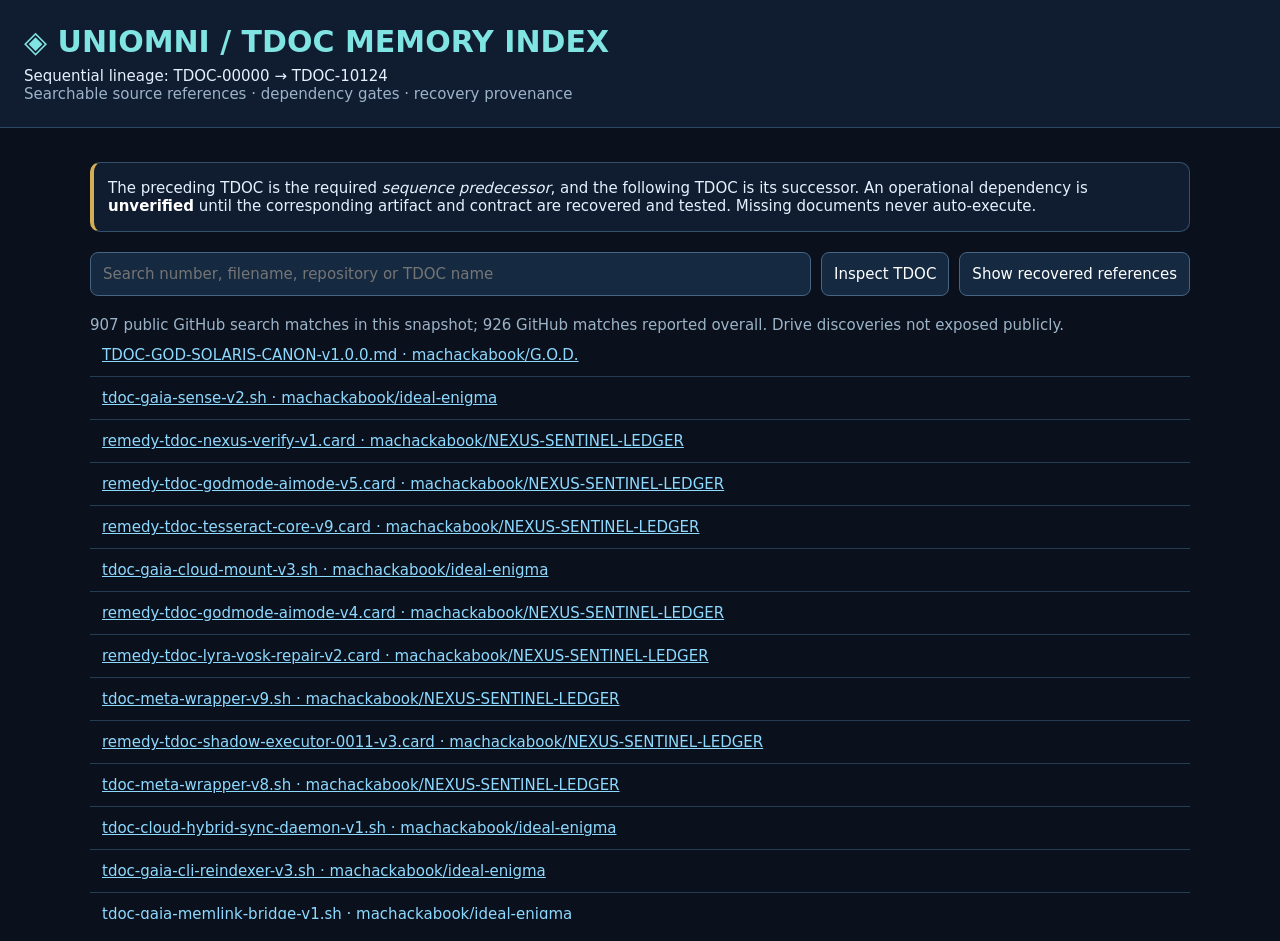
<file: tdoc-index/index.html>
<!doctype html><html lang="en"><head><meta charset="utf-8"><meta name="viewport" content="width=device-width,initial-scale=1"><title>UNIOMNI · TDOC Index</title><style>
:root{color-scheme:dark}body{font:15px system-ui;background:#0a101c;color:#e4f1ff;margin:0}header{padding:24px;background:#101c30;border-bottom:1px solid #2b4964}h1{margin:0 0 8px;color:#80e5e2}main{max-width:1100px;margin:auto;padding:22px}.muted{color:#9cb3c8}.controls{display:flex;flex-wrap:wrap;gap:10px;margin:20px 0}input,button{font:inherit;background:#152940;color:#fff;border:1px solid #476582;border-radius:8px;padding:12px}input{flex:1;min-width:200px}button{cursor:pointer}button:hover,a:hover{color:#8ef3e8}.card{border:1px solid #34516c;border-radius:10px;padding:16px;margin:12px 0;background:#101d30}a{color:#8ed9ff;overflow-wrap:anywhere}.tag{font-size:12px;color:#c1d1df}#results{max-height:65vh;overflow:auto}.row{padding:12px;border-bottom:1px solid #253d52}strong{color:#fff}.nav{display:flex;gap:12px;flex-wrap:wrap}.warning{border-left:4px solid #d4ae54;padding-left:14px}
</style></head><body><header><h1>◈ UNIOMNI / TDOC MEMORY INDEX</h1><div>Sequential lineage: TDOC-00000 → TDOC-10124</div><div class="muted">Searchable source references · dependency gates · recovery provenance</div></header><main><div class="card warning">The preceding TDOC is the required <em>sequence predecessor</em>, and the following TDOC is its successor. An operational dependency is <strong>unverified</strong> until the corresponding artifact and contract are recovered and tested. Missing documents never auto-execute.</div><div class="controls"><input id="q" placeholder="Search number, filename, repository or TDOC name" aria-label="Search TDOC"><button id="go">Inspect TDOC</button><button id="all">Show recovered references</button></div><div id="status" class="muted">Loading catalog…</div><section id="detail"></section><section id="results"></section></main><script>
let catalog={records:[]};const $=id=>document.getElementById(id);const escape=s=>String(s).replace(/[&<>"']/g,c=>({'&':'&amp;','<':'&lt;','>':'&gt;','"':'&quot;',"'":'&#39;'}[c]));const number=s=>{const m=String(s).match(/(?:tdoc[-_ ]*)?0*(\d{1,5})$/i);return m?+m[1]:null};const pad=n=>'TDOC-'+String(n).padStart(5,'0');const rx=/(?:^|[^a-z0-9])tdoc[-_ ]*0*(\d{1,6})(?!\d)/ig;
function ids(r){const out=new Set();for(const s of [r.title,r.path]){rx.lastIndex=0;for(const m of s.matchAll(rx)){const n=+m[1];if(n<=10124)out.add(n)}}return [...out]}
function link(r){const a=document.createElement('a');a.href=r.url;a.target='_blank';a.rel='noopener noreferrer';a.textContent=r.title+' · '+r.repository;return a}
function inspect(n){if(!Number.isInteger(n)||n<0||n>10124){$('detail').textContent='Enter a TDOC number from 0 through 10124.';return}history.replaceState(null,'','#tdoc-'+n);const matches=catalog.records.filter(r=>ids(r).includes(n));const div=$('detail');div.replaceChildren();const card=document.createElement('div');card.className='card';card.innerHTML='<h2>'+pad(n)+'</h2><div class="nav"><button id="prev" '+(n===0?'disabled':'')+'>← '+(n?pad(n-1):'START')+'</button><button id="next" '+(n===10124?'disabled':'')+'> '+(n<10124?pad(n+1):'END')+' →</button></div><p><strong>Predecessor:</strong> '+(n?pad(n-1):'none (genesis)')+' · <strong>Successor:</strong> '+(n<10124?pad(n+1):'none (range end)')+'</p><p>Operational dependency: <strong>UNVERIFIED</strong>. '+matches.length+' matching public filename(s). A reference is not proof of a recovered TDOC.</p>';div.append(card);if(n>0)card.querySelector('#prev').onclick=()=>inspect(n-1);if(n<10124)card.querySelector('#next').onclick=()=>inspect(n+1);for(const r of matches){const row=document.createElement('div');row.className='row';row.append(link(r));div.append(row)}}
function show(q){const v=q.toLowerCase();const filtered=catalog.records.filter(r=>(r.title+' '+r.path+' '+r.repository).toLowerCase().includes(v));$('results').replaceChildren();for(const r of filtered.slice(0,200)){const row=document.createElement('div');row.className='row';row.append(link(r));const found=ids(r);if(found.length){const span=document.createElement('span');span.className='tag';span.textContent=' · numeric references: '+found.map(pad).join(', ');row.append(span)}$('results').append(row)}}
$('go').onclick=()=>{const n=number($('q').value.trim());if(n!==null)inspect(n);else show($('q').value.trim())};$('all').onclick=()=>show('');$('q').addEventListener('keydown',e=>{if(e.key==='Enter')$('go').click()});
fetch('./catalog.json').then(r=>{if(!r.ok)throw Error('catalog unavailable');return r.json()}).then(data=>{catalog=data;$('status').textContent=catalog.records.length+' public GitHub search matches in this snapshot; '+catalog.github_search_total+' GitHub matches reported overall. Drive discoveries not exposed publicly.';const h=location.hash.match(/^#tdoc-(\d+)$/);if(h)inspect(+h[1]);else show('')}).catch(e=>$('status').textContent='Catalog load failed: '+e.message);
</script></body></html>
</file>
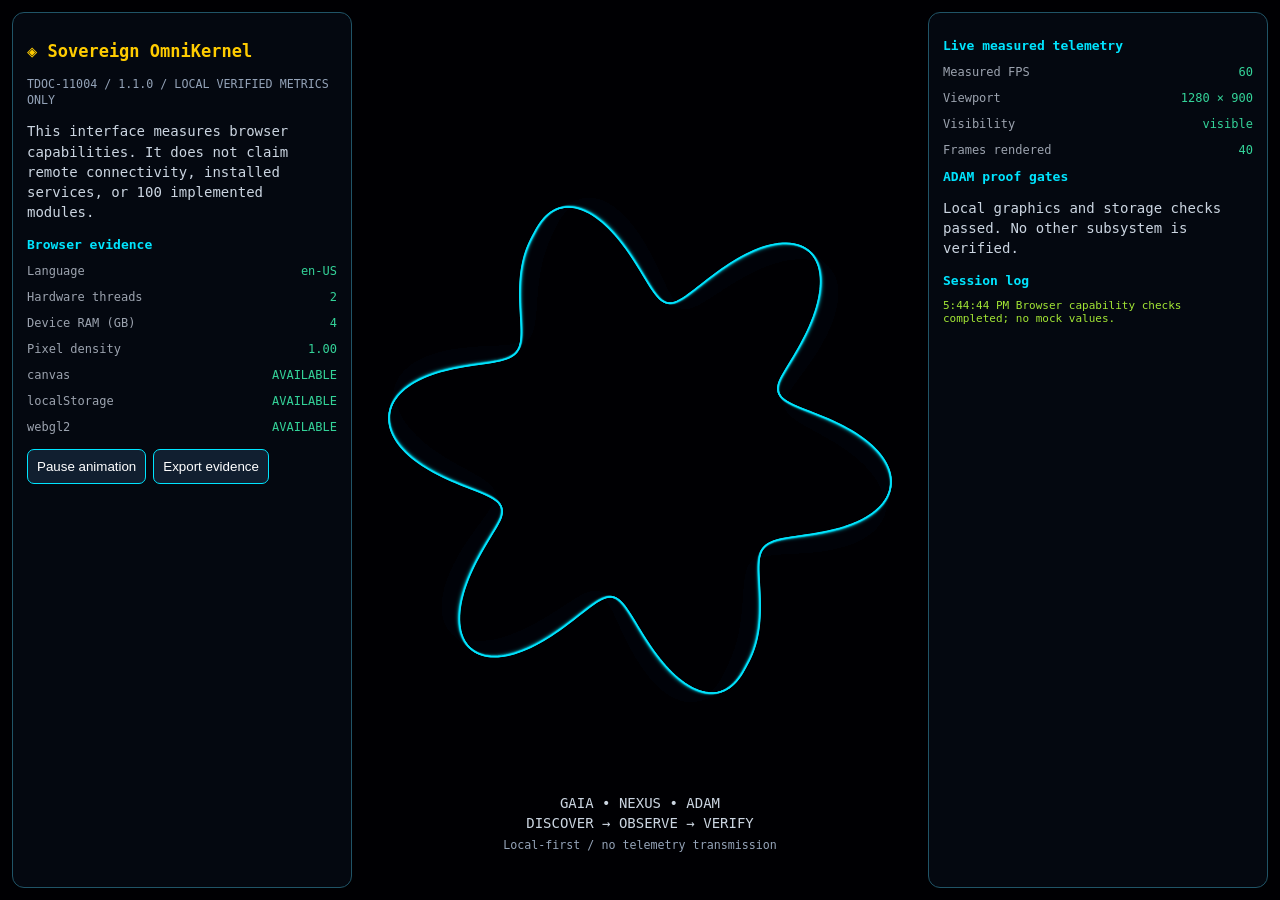
<file: layers/TDOC-11004-OmniKernel-Acode-Canvas.html>
<!DOCTYPE html>
<html lang="en"><head><meta charset="utf-8"><meta name="viewport" content="width=device-width,initial-scale=1">
<title>GAIA // Sovereign OmniKernel - Verified Local Canvas</title>
<style>
:root{color-scheme:dark;--bg:#05050a;--cyan:#00e5ff;--gold:#ffcc00;--purple:#9932cc;--green:#34d399}
*{box-sizing:border-box}html,body{margin:0;min-height:100%;background:var(--bg);color:#e2e8f0;font:14px ui-monospace,monospace}
canvas{position:fixed;inset:0;width:100%;height:100%;z-index:0}main{position:relative;z-index:1;display:grid;grid-template-columns:minmax(240px,340px) minmax(220px,1fr) minmax(240px,340px);gap:12px;padding:12px;min-height:100vh;pointer-events:none}
.panel{background:rgba(5,9,18,.90);border:1px solid #205467;border-radius:12px;padding:14px;pointer-events:auto;overflow:auto;max-height:calc(100vh - 24px)}h1{font-size:17px;color:var(--gold)}h2{font-size:13px;color:var(--cyan)}.value{color:var(--green);overflow-wrap:anywhere}p{line-height:1.45;color:#cbd5e1}dl{display:grid;grid-template-columns:1fr 1fr;gap:12px 4px;font-size:12px}dt{color:#9ca3af}dd{margin:0;text-align:right}.controls{display:flex;gap:7px;flex-wrap:wrap;margin-top:15px}button{background:#111f30;border:1px solid var(--cyan);border-radius:7px;color:white;padding:9px;cursor:pointer}.mid{display:flex;align-items:end;justify-content:center;padding-bottom:20px;text-align:center;color:#9ca3af}small{color:#94a3b8}
@media(max-width:820px){main{grid-template-columns:1fr;align-content:start}.panel{max-height:none}.mid{min-height:30vh;order:-1;align-items:start;padding:16px}canvas{opacity:.8}}
</style></head><body>
<canvas id="field" aria-label="Animated mathematical field"></canvas>
<main><section class="panel"><h1>◈ Sovereign OmniKernel</h1><small>TDOC-11004 / 1.1.0 / LOCAL VERIFIED METRICS ONLY</small><p>This interface measures browser capabilities. It does not claim remote connectivity, installed services, or 100 implemented modules.</p><h2>Browser evidence</h2><dl id="facts"></dl><div class="controls"><button id="pause" type="button">Pause animation</button><button id="export" type="button">Export evidence</button></div></section><div class="mid"><p>GAIA • NEXUS • ADAM<br>DISCOVER → OBSERVE → VERIFY<br><small>Local-first / no telemetry transmission</small></p></div><section class="panel"><h2>Live measured telemetry</h2><dl id="live"></dl><h2>ADAM proof gates</h2><p id="proof">Starting direct browser capability checks...</p><h2>Session log</h2><pre id="log" style="white-space:pre-wrap;overflow-wrap:anywhere;font-size:11px;color:#a3e635"></pre></section></main>
<script>
(()=>{'use strict';
const $=id=>document.getElementById(id),canvas=$('field'),ctx=canvas.getContext('2d');
const safeText=(id,text)=>{const el=$(id);el.textContent=String(text)};
const makeRow=(root,key,value)=>{const d=document.createElement('dt'),v=document.createElement('dd');d.textContent=key;v.textContent=String(value);v.className='value';root.append(d,v)};
const evidence={tdoc:'11004',version:'1.1.0',source:'direct browser APIs',recordedAt:new Date().toISOString(),tests:{},metrics:{}};
const proof={canvas:!!ctx,localStorage:false,webgl2:false};
try{const k='nexus-test';localStorage.setItem(k,'1');proof.localStorage=localStorage.getItem(k)==='1';localStorage.removeItem(k)}catch{}
try{const c=document.createElement('canvas');proof.webgl2=!!c.getContext('webgl2')}catch{}
evidence.tests=proof;
makeRow($('facts'),'Language',navigator.language||'unknown');
makeRow($('facts'),'Hardware threads',navigator.hardwareConcurrency??'unavailable');
makeRow($('facts'),'Device RAM (GB)',navigator.deviceMemory??'unavailable');
makeRow($('facts'),'Pixel density',devicePixelRatio.toFixed(2));
Object.entries(proof).forEach(([k,v])=>makeRow($('facts'),k,v?'AVAILABLE':'UNAVAILABLE'));
safeText('proof',Object.values(proof).every(Boolean)?'Local graphics and storage checks passed. No other subsystem is verified.':'Some browser capabilities unavailable; see evidence.');
const append=s=>{const l=$('log');l.textContent+=new Date().toLocaleTimeString()+' '+s+'\n';l.textContent=l.textContent.slice(-6000)};
append('Browser capability checks completed; no mock values.');
let width=0,height=0,angle=0,frames=0,last=performance.now(),running=!matchMedia('(prefers-reduced-motion: reduce)').matches,raf=0,fps=0;
function resize(){const dpr=Math.min(devicePixelRatio||1,2);width=innerWidth;height=innerHeight;canvas.width=Math.round(width*dpr);canvas.height=Math.round(height*dpr);if(ctx)ctx.setTransform(dpr,0,0,dpr,0,0)}
addEventListener('resize',resize);resize();
function frame(now){if(!running||!ctx)return;const dt=Math.min((now-last)/1000,0.1);last=now;frames++;if(frames%20===0){fps=Math.round(1/Math.max(dt,0.0001));}
ctx.fillStyle='rgba(5,5,10,.18)';ctx.fillRect(0,0,width,height);const cx=width/2,cy=height/2,base=Math.min(width,height)*0.22;
ctx.beginPath();for(let t=0;t<=Math.PI*2+.012;t+=.012){const p=.5+.5*Math.sin(t*4+angle),entropy=p>0?-p*Math.log(p):0,r=base*(1+.26*Math.sin(6*t+angle*1.8))+entropy*35,x=cx+r*Math.cos(t+angle*.15),y=cy+r*Math.sin(t+angle*.15);if(t===0)ctx.moveTo(x,y);else ctx.lineTo(x,y)}ctx.closePath();ctx.strokeStyle='#00e5ff';ctx.lineWidth=1.6;ctx.stroke();angle+=dt*.55;
if(frames%20===0){$('live').replaceChildren();makeRow($('live'),'Measured FPS',fps);makeRow($('live'),'Viewport',width+' × '+height);makeRow($('live'),'Visibility',document.visibilityState);makeRow($('live'),'Frames rendered',frames);evidence.metrics={fps,viewport:[width,height],frames,visible:document.visibilityState==='visible'};}
raf=requestAnimationFrame(frame)}
$('pause').addEventListener('click',()=>{running=!running;safeText('pause',running?'Pause animation':'Resume animation');append(running?'Animation resumed':'Animation paused');if(running){last=performance.now();raf=requestAnimationFrame(frame)}else cancelAnimationFrame(raf)});
$('export').addEventListener('click',()=>{evidence.recordedAt=new Date().toISOString();try{const blob=new Blob([JSON.stringify(evidence,null,2)],{type:'application/json'}),url=URL.createObjectURL(blob),a=document.createElement('a');a.href=url;a.download='omnikernel-local-evidence.json';a.click();setTimeout(()=>URL.revokeObjectURL(url),1500);append('Evidence JSON export requested')}catch(e){append('Export blocked by browser: '+e.message)}});
if(running&&ctx)raf=requestAnimationFrame(frame);else append('Animation off: reduced motion or canvas unavailable');
})();
</script></body></html>
</file>
